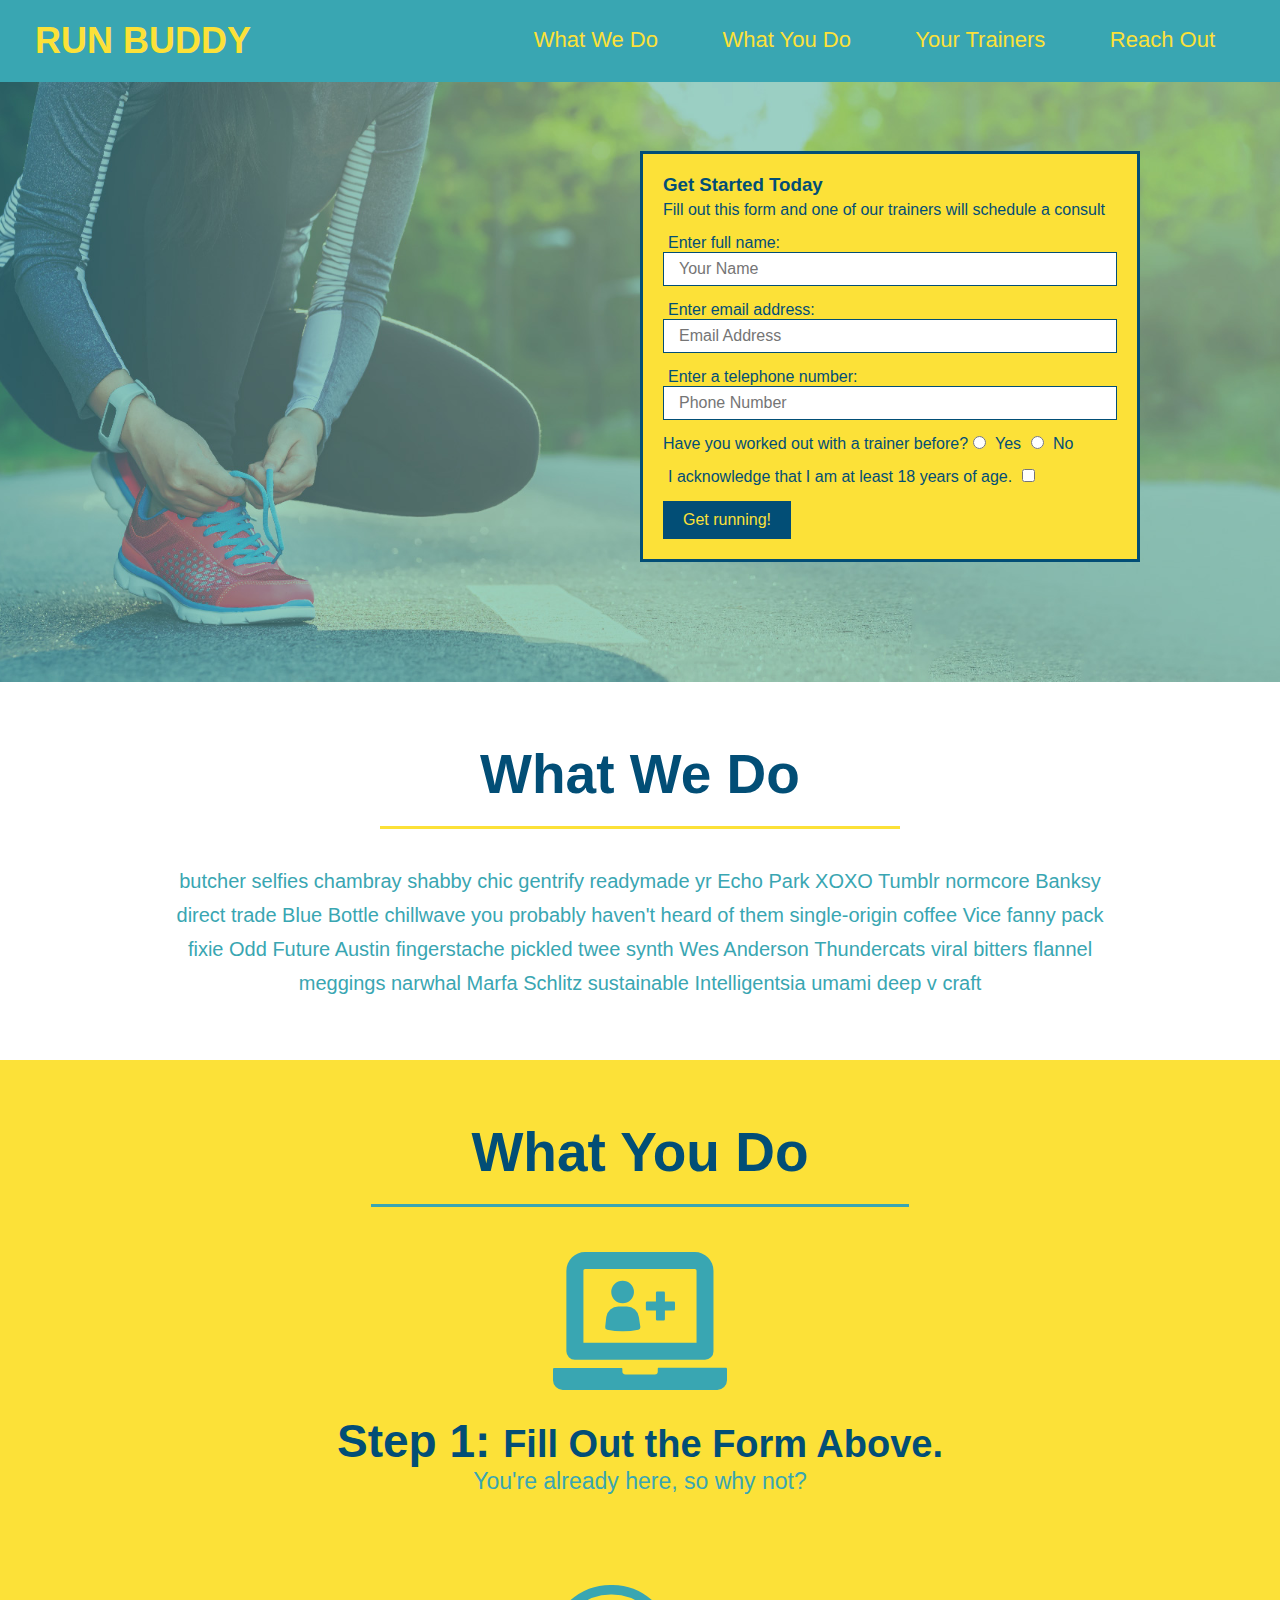
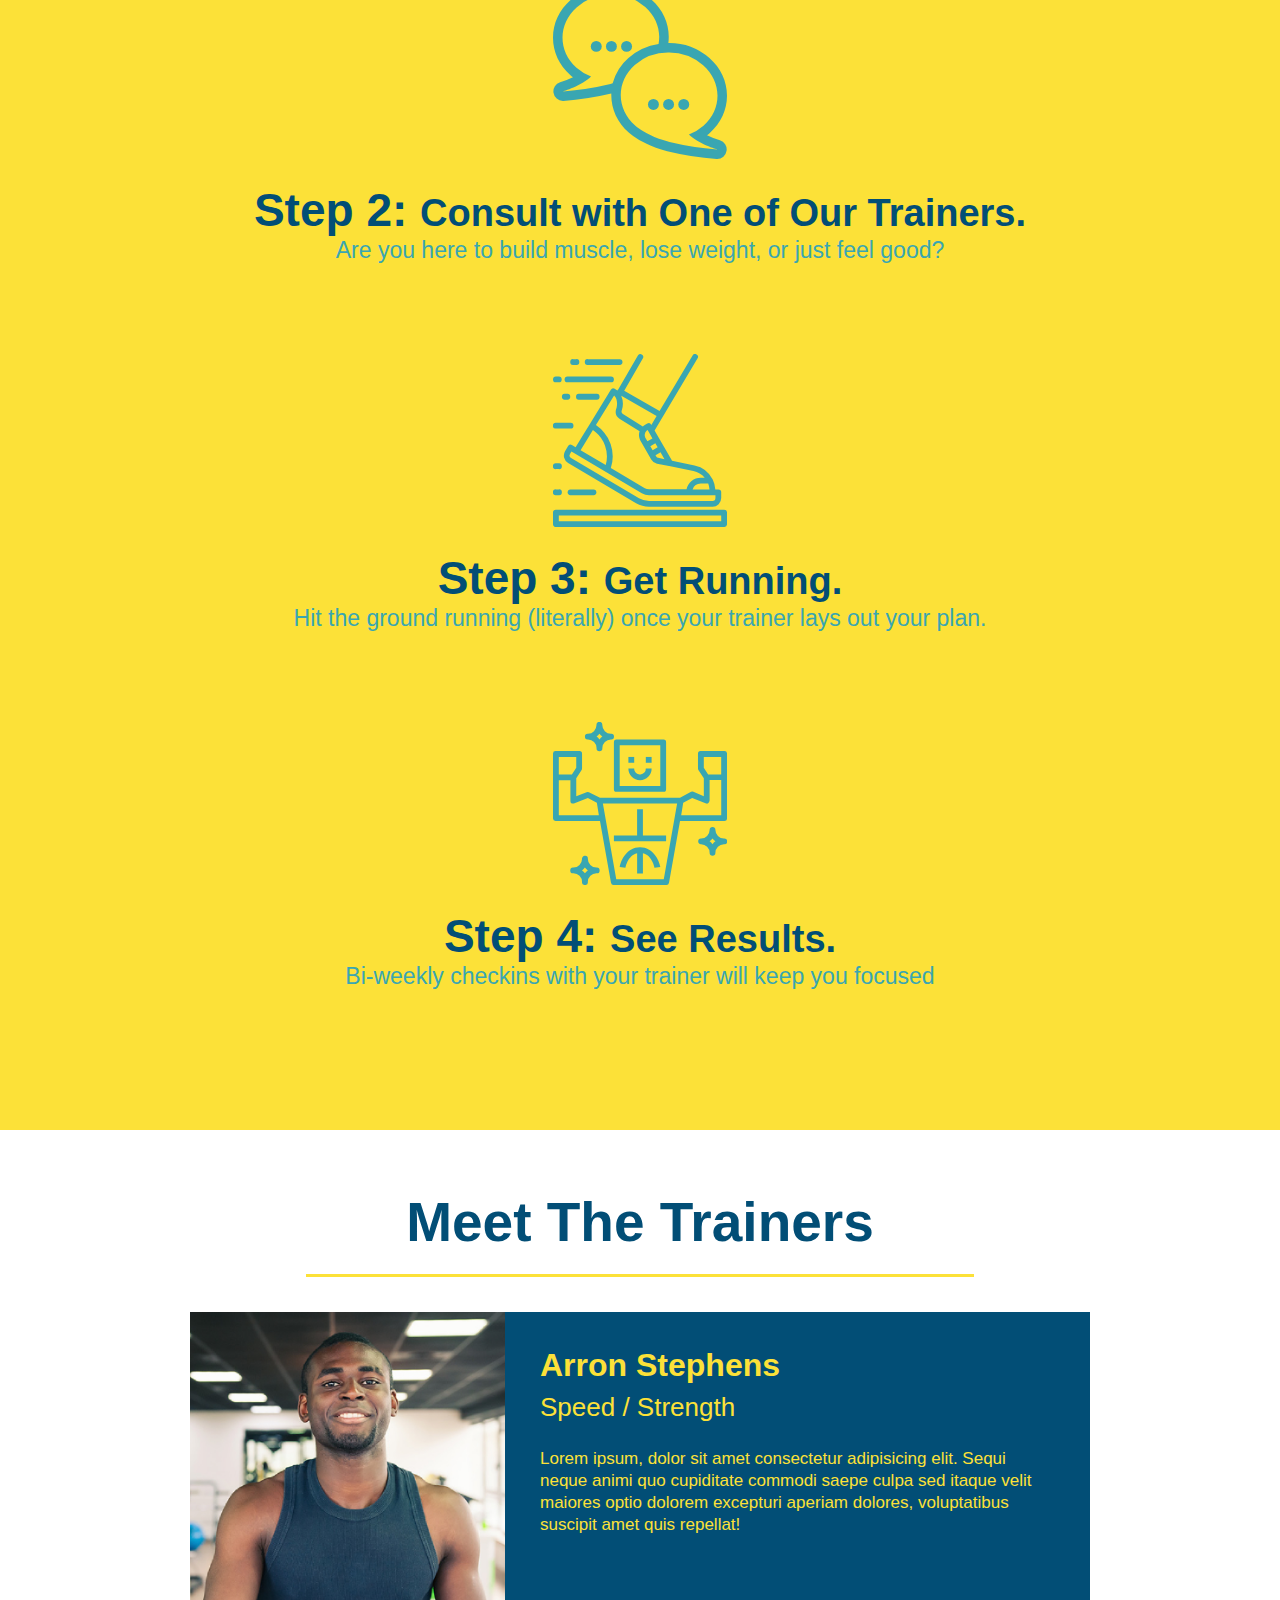
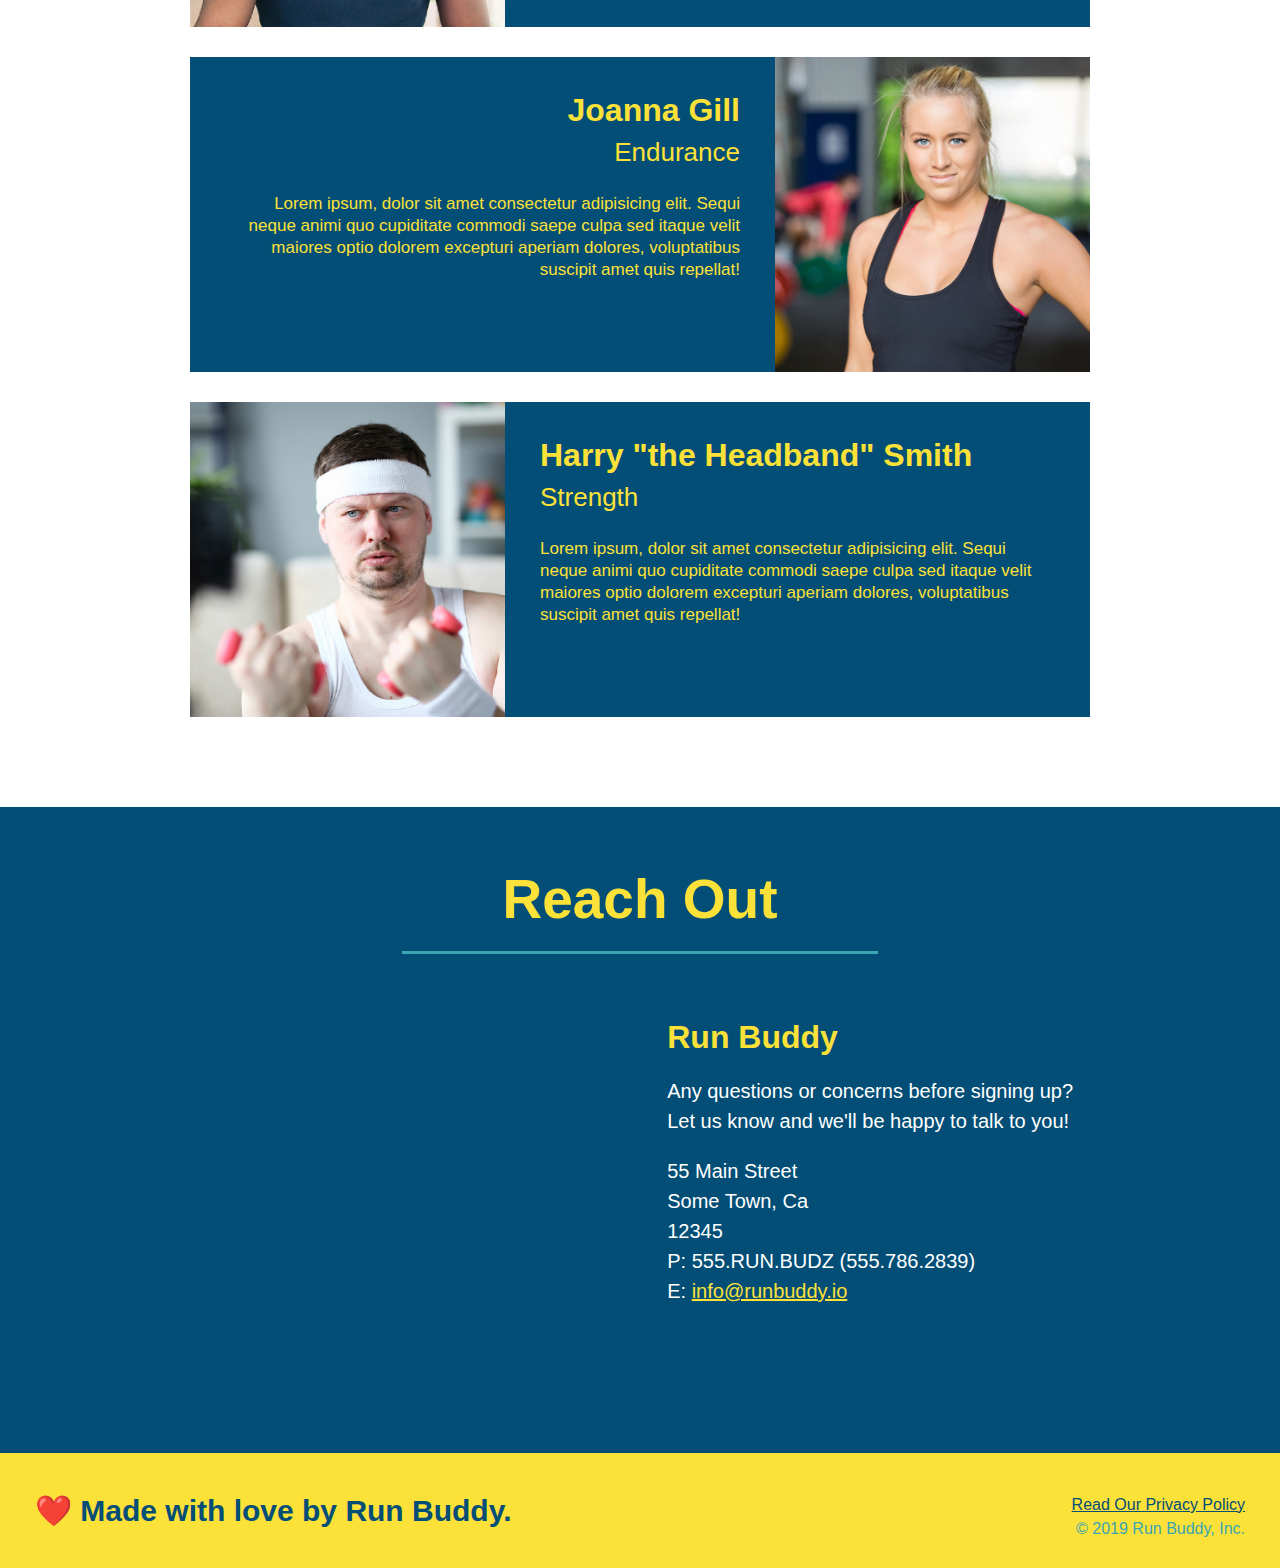
<file: index.html>
<!DOCTYPE html>
<html lang="en">

<head>
  <meta charset="UTF-8" />
  <title>Run Buddy</title>
  <link rel="stylesheet" href="./assets/css/style.css" />
</head>

<body>
  <!-- navigation -->
  <header>
    <h1>
      <a href="./index.html#what-we-do">
        RUN BUDDY
      </a>
    </h1>
    <nav>
      <!-- Unordered list element -->
      <ul>
        <!-- List item element-->
        <li>
          <!-- Anchor element -->
          <a href="#what-we-do">What We Do</a>
        </li>
        <li>
          <a href="#what-you-do">What You Do</a>
        </li>
        <li>
          <a href="#your-trainers">Your Trainers</a>
        </li>
        <li>
          <a href="#reach-out">Reach Out</a>
        </li>
      </ul>
    </nav>
  </header>

  <!-- hero/jumbotron -->
  <section class="hero">
    <div class="hero-form">
      <h3>Get Started Today</h3>
      <p>Fill out this form and one of our trainers will schedule a consult</p>
      <form>
        <label for="name">Enter full name:</label>
        <input type="text" placeholder="Your Name" name="name" id="name" class="form-input" />
        <label for="email">Enter email address:</label>
        <input type="text" placeholder="Email Address" name="email" id="email" class="form-input" />
        <label for="phone">Enter a telephone number:</label>
        <input type="text" placeholder="Phone Number" name="phone" id="phone" class="form-input" />
        <p>
          Have you worked out with a trainer before?
          <input type="radio" name="trainer-confirm" id="trainer-yes" />
          <label for="trainer-yes">Yes</label>
          <input type="radio" name="trainer-confirm" id="trainer-no" />
          <label for="trainer-no">No</label>
        </p>
        <p>
          <label for="checkbox">
            I acknowledge that I am at least 18 years of age.
          </label>
          <input type="checkbox" name="checkpoint1" id="checkbox" />
        </p>
        <button type="submit">
          Get running!
        </button>
      </form>
    </div>
  </section>

  <!-- "what we do" section -->
  <section id="what-we-do" class="intro">
    <h2 class="section-title primary-border">What We Do</h2>
    <p>
      butcher selfies chambray shabby chic gentrify readymade yr Echo Park XOXO Tumblr normcore Banksy direct trade Blue
      Bottle chillwave you probably haven't heard of them single-origin coffee Vice fanny pack fixie Odd Future Austin
      fingerstache pickled twee synth Wes Anderson Thundercats viral bitters flannel meggings narwhal Marfa Schlitz
      sustainable Intelligentsia umami deep v craft
    </p>
  </section>

  <!-- "what you do" section -->
  <section id="what-you-do" class="steps">
    <h2 class="section-title secondary-border">What You Do</h2>

    <div>
      <img src="./assets/images/step-1.svg" alt="" />
      <h3>Step 1: <span>Fill Out the Form Above.</span></h3>
      <p>You're already here, so why not?</p>
    </div>

    <div>
      <img src="./assets/images/step-2.svg" alt="" />
      <h3>Step 2: <span>Consult with One of Our Trainers.</span></h3>
      <p>Are you here to build muscle, lose weight, or just feel good?</p>
    </div>

    <div>
      <img src="./assets/images/step-3.svg" alt="" />
      <h3>Step 3: <span>Get Running.</span></h3>
      <p>Hit the ground running (literally) once your trainer lays out your plan.</p>
    </div>

    <div>
      <img src="./assets/images/step-4.svg" alt="" />
      <h3>Step 4: <span>See Results.</span></h3>
      <p>Bi-weekly checkins with your trainer will keep you focused</p>
    </div>
  </section>

  <!-- "meet the trainers" section -->
  <section id="your-trainers" class="trainers">
    <h2 class="section-title primary-border">Meet The Trainers</h2>
    <article class="trainer">
      <img src="./assets/images/trainer-1.jpg" alt="Arron Stephens in his workout clothes, ready to pump iron" />
      <div class="trainer-bio text-left">
        <h3>Arron Stephens</h3>
        <h4>Speed / Strength</h4>
        <p>
          Lorem ipsum, dolor sit amet consectetur adipisicing elit. Sequi neque animi quo cupiditate commodi saepe culpa
          sed
          itaque velit maiores optio dolorem excepturi aperiam dolores, voluptatibus suscipit amet quis repellat!
        </p>
      </div>
    </article>

    <!-- second trainer bio -->
    <article class="trainer">
      <div class="trainer-bio text-right">
        <h3>Joanna Gill</h3>
        <h4>Endurance</h4>
        <p>
          Lorem ipsum, dolor sit amet consectetur adipisicing elit. Sequi neque animi quo cupiditate commodi saepe culpa
          sed
          itaque velit maiores optio dolorem excepturi aperiam dolores, voluptatibus suscipit amet quis repellat!
        </p>
      </div>
      <img src="./assets/images/trainer-2.jpg" alt="Joanna Gill cooling off after a workout" />
    </article>

    <!-- third trainer bio -->
    <article class="trainer">
      <img src="./assets/images/trainer-3.jpg"
        alt="Harry Smith wearing a headband and lifting comically small pink weights" />
      <div class="trainer-bio text-left">
        <h3>Harry "the Headband" Smith</h3>
        <h4>Strength</h4>
        <p>
          Lorem ipsum, dolor sit amet consectetur adipisicing elit. Sequi neque animi quo cupiditate commodi saepe culpa
          sed
          itaque velit maiores optio dolorem excepturi aperiam dolores, voluptatibus suscipit amet quis repellat!
        </p>
      </div>
    </article>
  </section>
  <!-- "reach out" section -->
  <section id="reach-out" class="contact">
    <h2 class="section-title secondary-border">Reach Out</h2>
    <!--iframe is importing a map from goodle with a certain address-->
    <div class="contact-info">
      <iframe 
        src="https://www.google.com/maps/embed?pb=!1m18!1m12!1m3!1d3147.1079747227936!2d-120.42364418397035!3d37.92790791110593!2m3!1f0!2f0!3f0!3m2!1i1024!2i768!4f13.1!3m3!1m2!1s0x8090c49129b6ac57%3A0xb56c7eb95a2cd8bd!2sMain%20St%2C%20California%2095327!5e0!3m2!1sen!2sus!4v1616426329495!5m2!1sen!2sus" 
       width="400" 
        height="400" 
        style="border:0;" 
        allowfullscreen=""
        loading="lazy">
      </iframe>
      <div>
        <h3>Run Buddy</h3>
        <p>
          Any questions or concerns before signing up?
          <br />
          Let us know and we'll be happy to talk to you!
        </p>
        <address>
          55 Main Street <br/>
          Some Town, Ca <br/>
          12345<br />
          P: 555.RUN.BUDZ (555.786.2839)<br/>
         <!--<a href="mailto:[email address here]"-->
         E: <a href="mailto:info@runbuddy.io">info@runbuddy.io</a>
        </address>
      </div>
    </div>
  </section>

  <!-- footer -->
  <footer>
    <h2>❤️ Made with love by Run Buddy.</h2>
    <div>
      <a href="#">Read Our Privacy Policy</a><br />
      &copy; 2019 Run Buddy, Inc.
    </div>
  </footer>
</body>

</html>
</file>
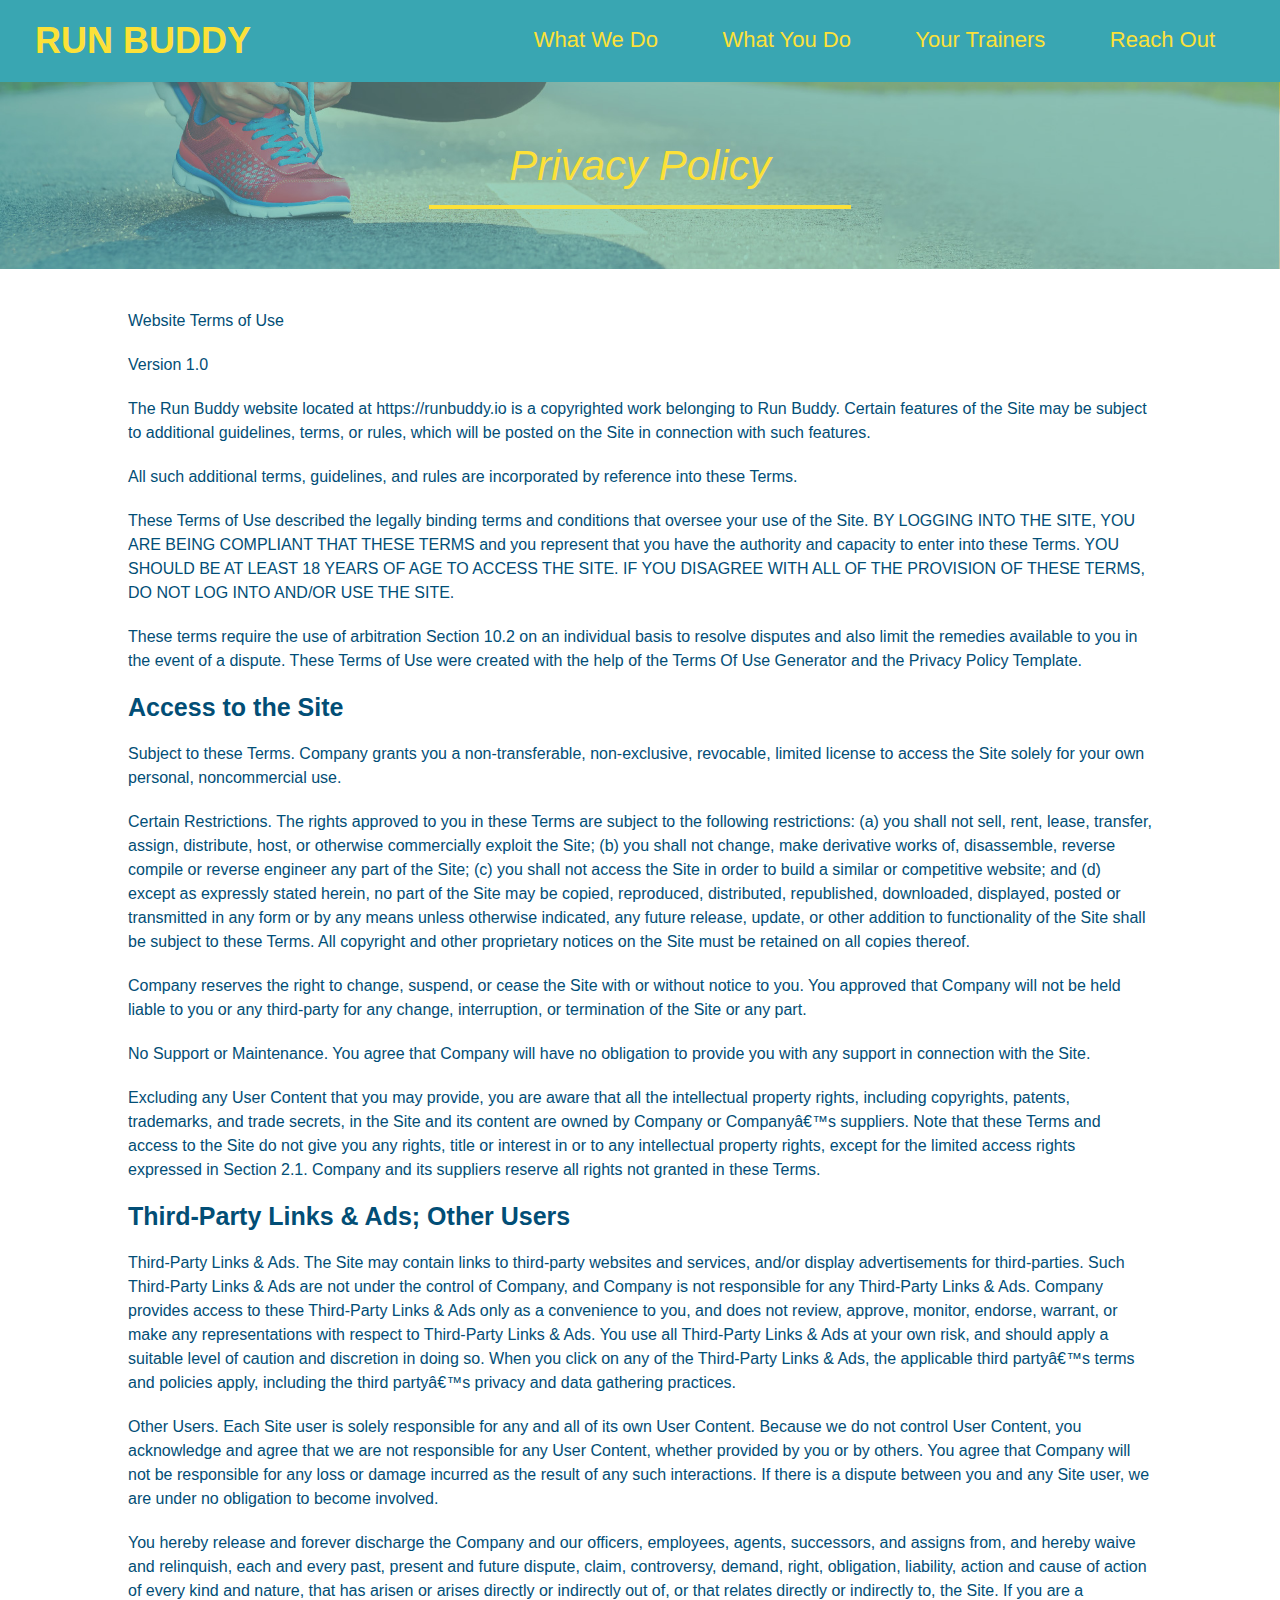
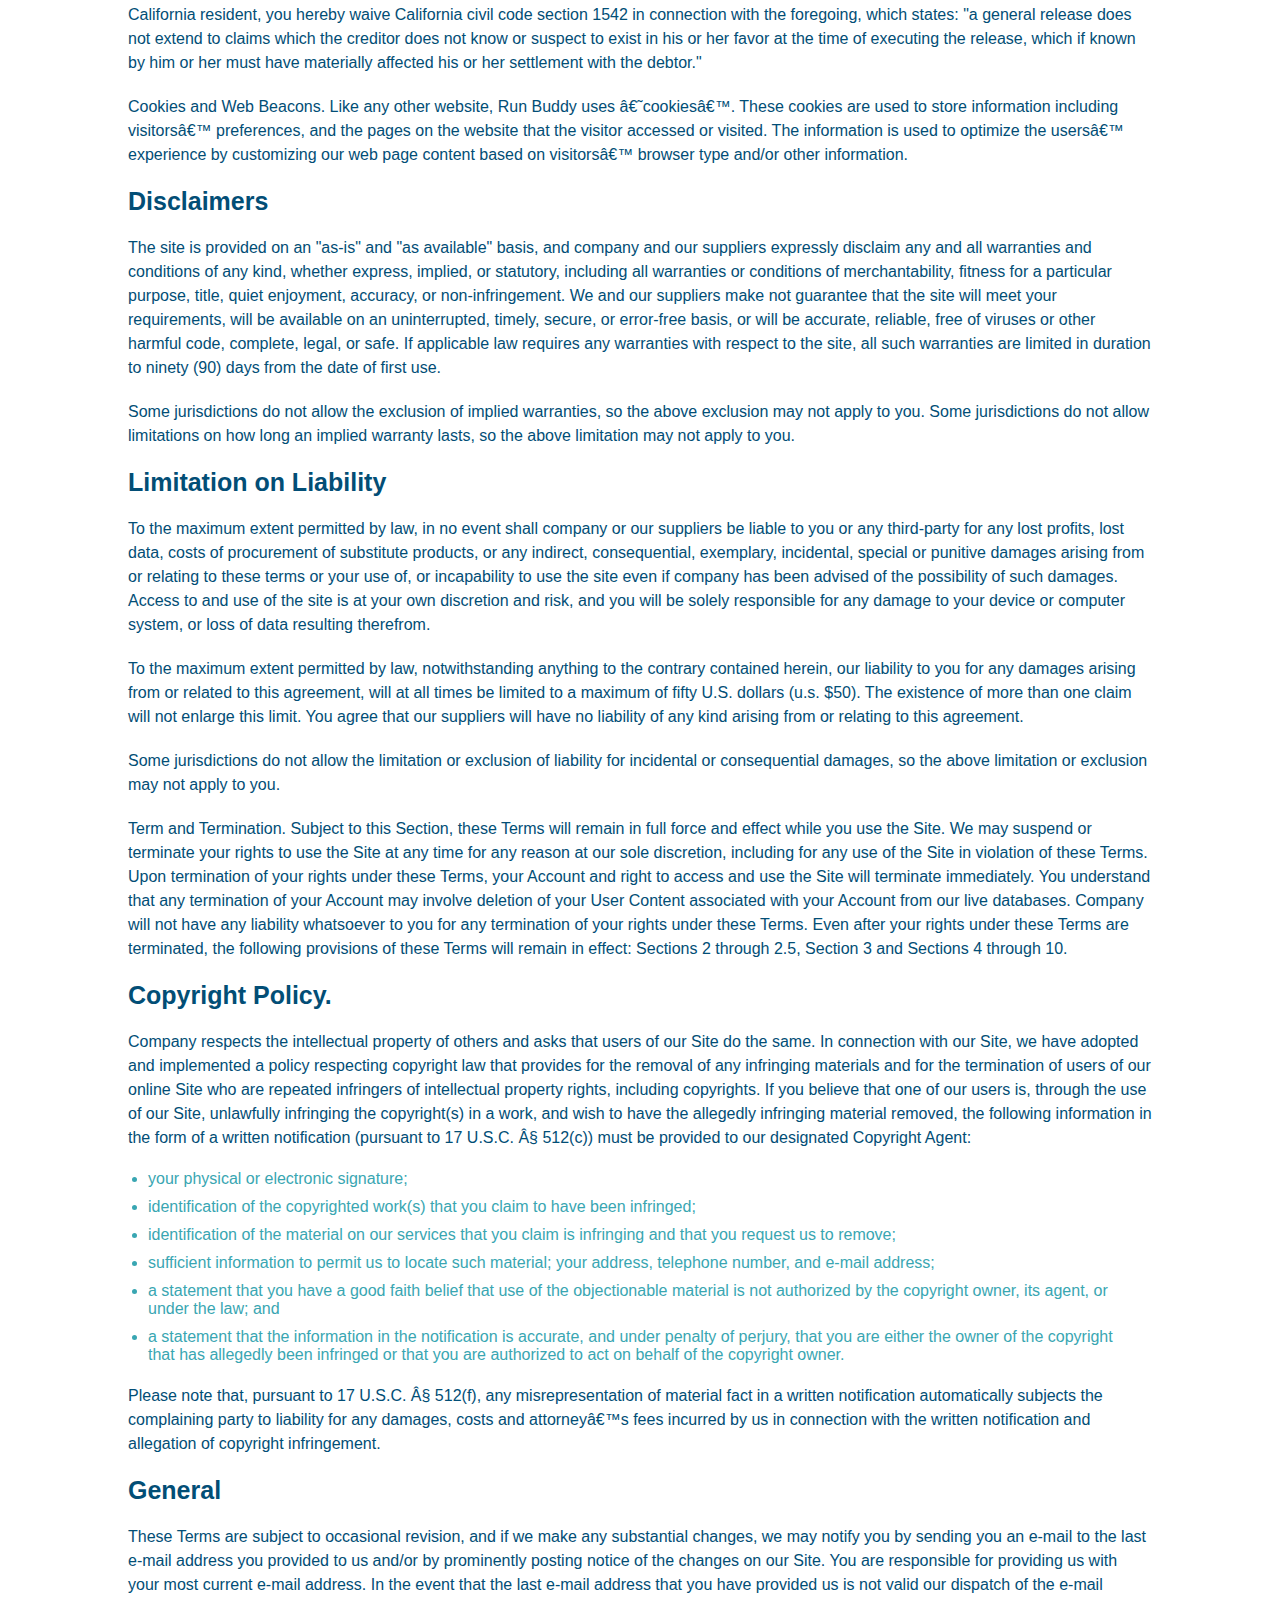
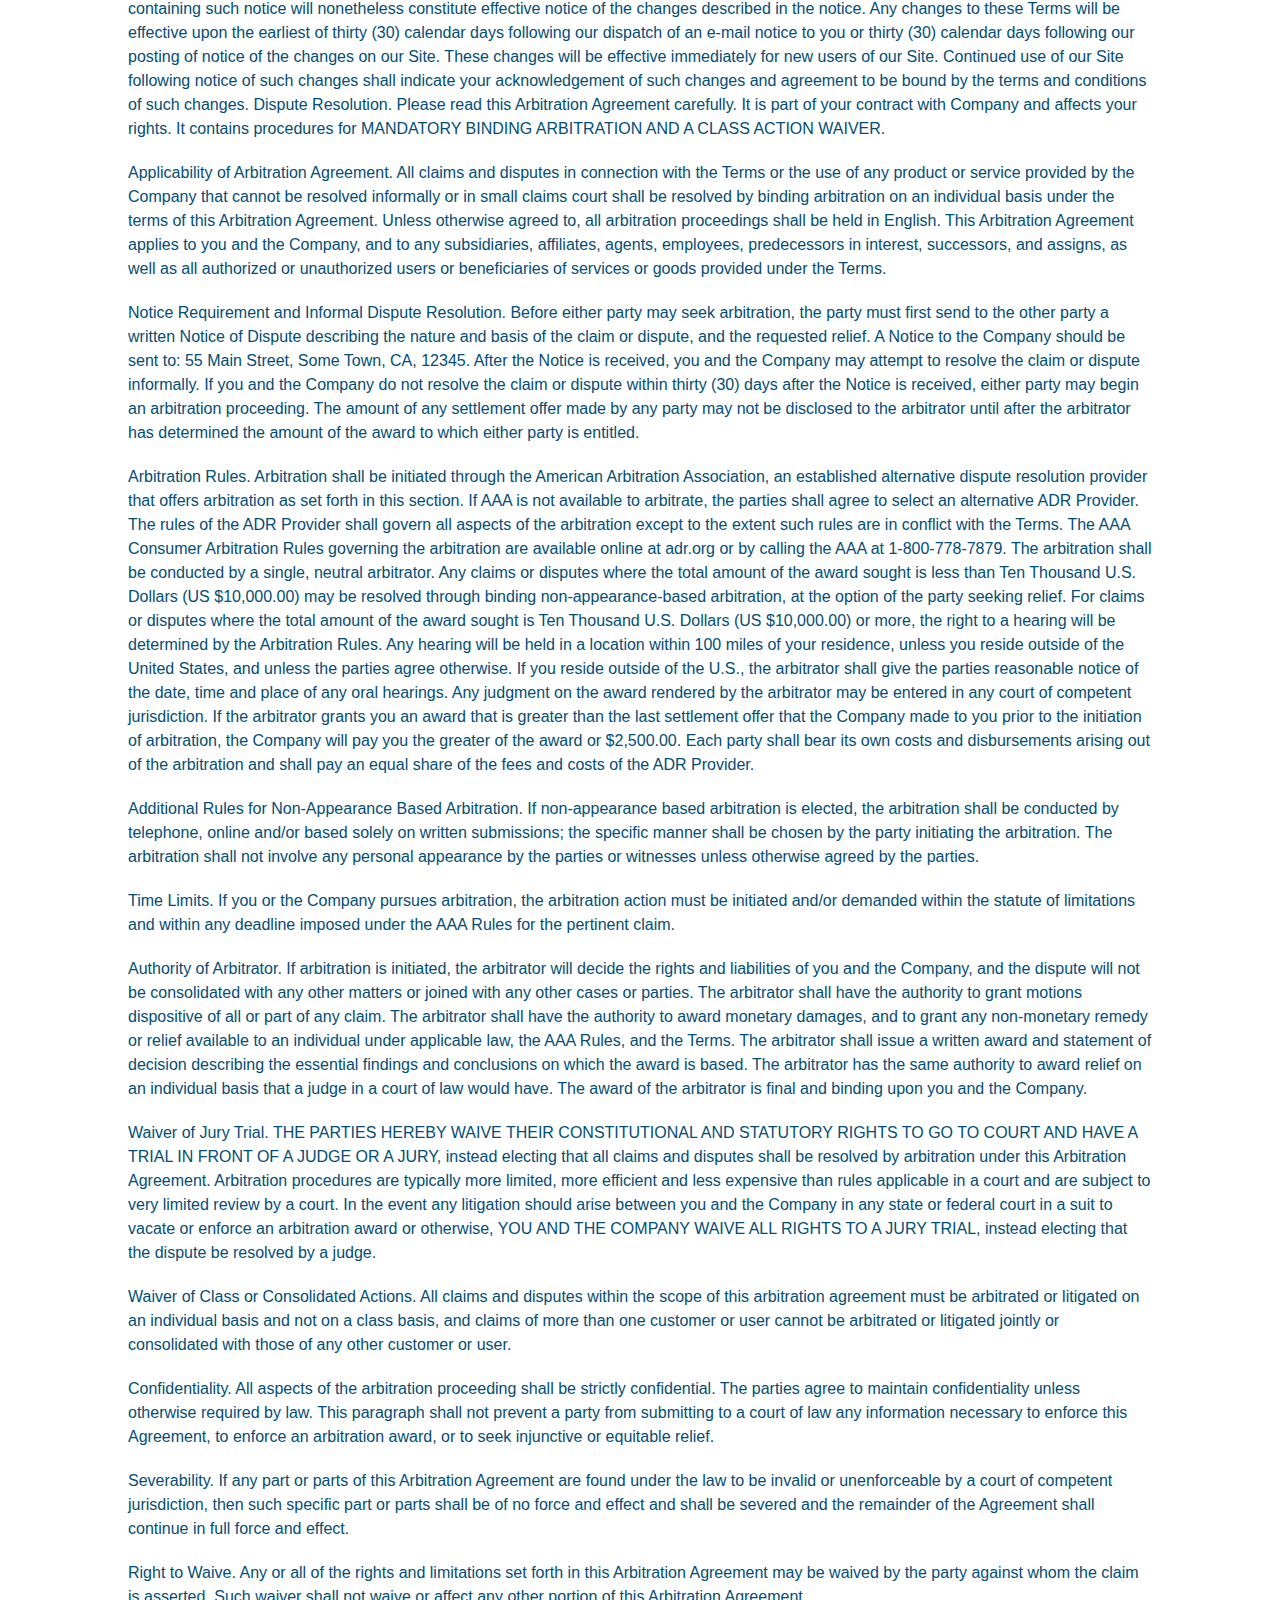
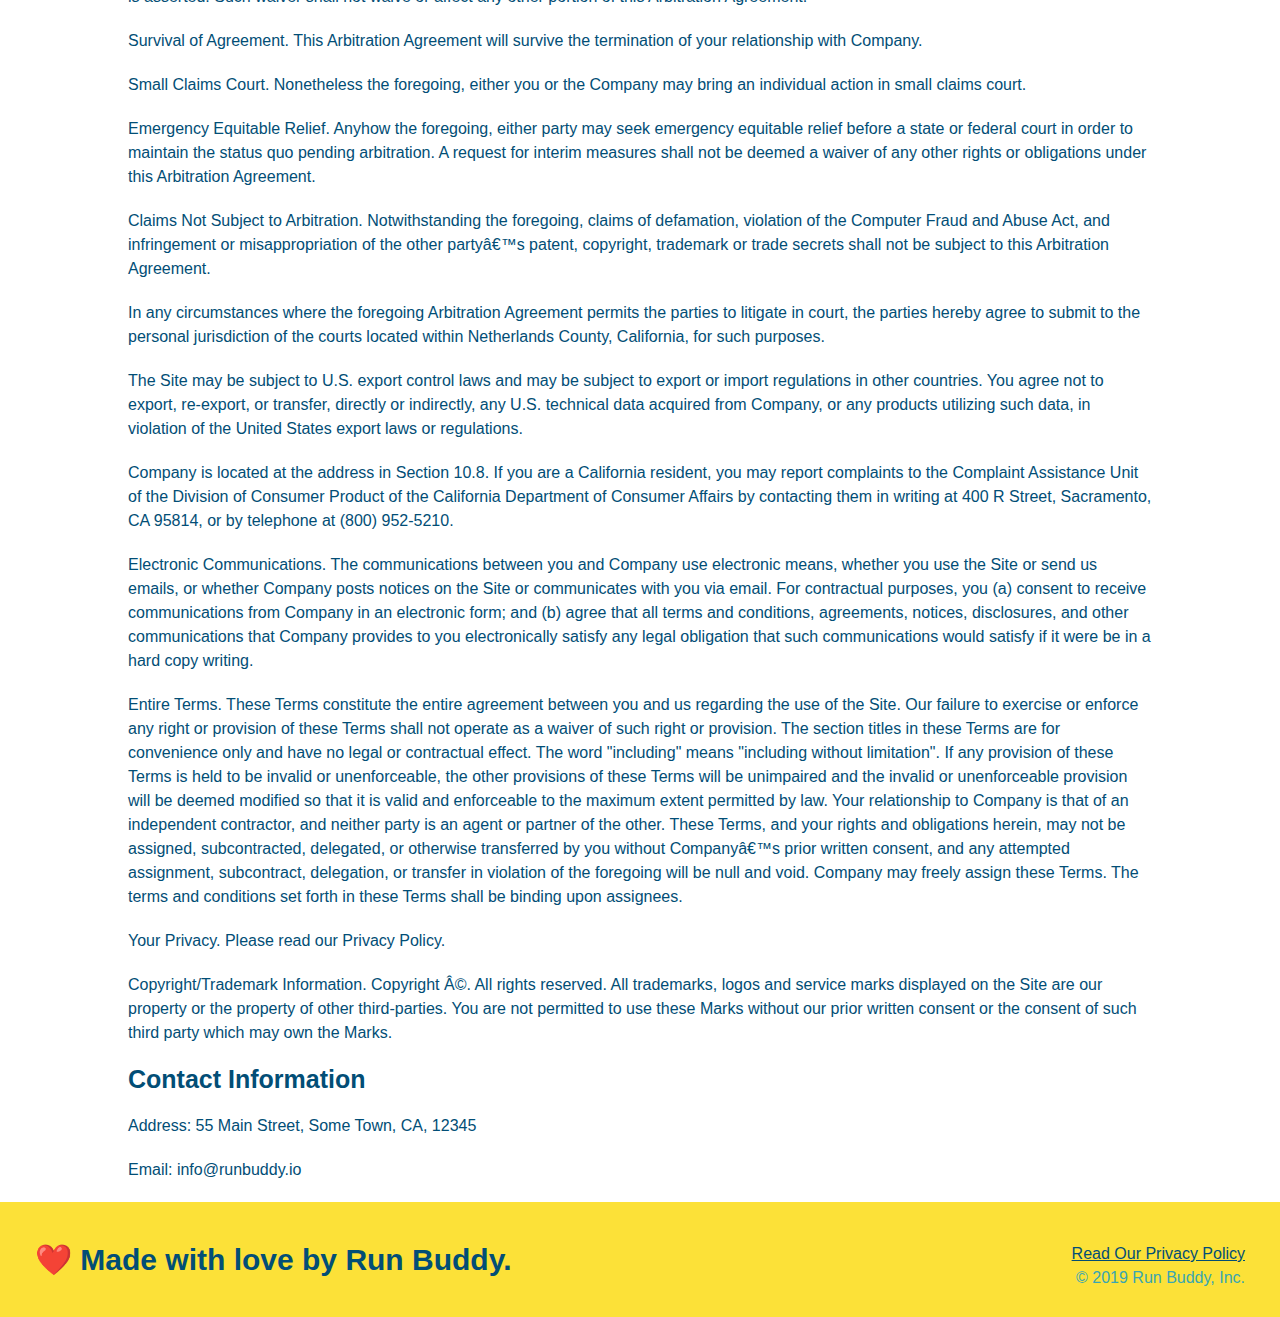
<file: Private-policy.html>
<!DOCTYPE html>
<html lang="en">

<head>
    <meta charset="UTF-8" />
    <title>Policy - Run Buddy</title>
    <link rel="stylesheet" href="./assets/css/style.css" />
    <link rel="stylesheet" href="./assets/css/secondary-style.css" />
</head>

<body>
    <header>
        <h1>
            <a href="/">
                RUN BUDDY
            </a>
        </h1>
        <nav>
            <!-- Unordered list element -->
            <ul>
                <!-- List item element-->
                <li>
                <!-- Anchor element -->
                    <a href="./index.html#what-we-do">What We Do</a>
                </li>
                <li>
                    <a href="./index.html#what-you-do">What You Do</a>
                </li>
                <li>
                    <a href="./index.html#your-trainers">Your Trainers</a>
                </li>
                <li>
                    <a href="./index.html#reach-out">Reach Out</a>
                </li>
            </ul>
        </nav>
    </header>

    <section class="hero">
        <h2 class="page-title">
            Privacy Policy
        </h2>
    </section>

    <article class="secondary-content">
        <p><!--This container makes everything within look how it was written-->
            Website Terms of Use
          </p>
      
          <p>
            Version 1.0
          </p>
      
          <p>
            The Run Buddy website located at https://runbuddy.io is a copyrighted work belonging to Run Buddy. Certain
            features of the Site may be subject to additional guidelines, terms, or rules, which will be posted on the Site
            in connection with such features.
          </p>
      
          <p>
            All such additional terms, guidelines, and rules are incorporated by reference into these Terms.
          </p>
      
          <p>
            These Terms of Use described the legally binding terms and conditions that oversee your use of the Site. BY
            LOGGING INTO THE SITE, YOU ARE BEING COMPLIANT THAT THESE TERMS and you represent that you have the authority
            and capacity to enter into these Terms. YOU SHOULD BE AT LEAST 18 YEARS OF AGE TO ACCESS THE SITE. IF YOU
            DISAGREE WITH ALL OF THE PROVISION OF THESE TERMS, DO NOT LOG INTO AND/OR USE THE SITE.
          </p>
      
          <p>
            These terms require the use of arbitration Section 10.2 on an individual basis to resolve disputes and also
            limit the remedies available to you in the event of a dispute. These Terms of Use were created with the help of
            the Terms Of Use Generator and the Privacy Policy Template.
          </p>
      
          <h3>
            Access to the Site
          </h3>
      
          <p>
            Subject to these Terms. Company grants you a non-transferable, non-exclusive, revocable, limited license to
            access the Site solely for your own personal, noncommercial use.
          </p>
      
          <p>
            Certain Restrictions. The rights approved to you in these Terms are subject to the following restrictions: (a)
            you shall not sell, rent, lease, transfer, assign, distribute, host, or otherwise commercially exploit the Site;
            (b) you shall not change, make derivative works of, disassemble, reverse compile or reverse engineer any part of
            the Site; (c) you shall not access the Site in order to build a similar or competitive website; and (d) except
            as expressly stated herein, no part of the Site may be copied, reproduced, distributed, republished, downloaded,
            displayed, posted or transmitted in any form or by any means unless otherwise indicated, any future release,
            update, or other addition to functionality of the Site shall be subject to these Terms. All copyright and other
            proprietary notices on the Site must be retained on all copies thereof.
          </p>
      
          <p>
            Company reserves the right to change, suspend, or cease the Site with or without notice to you. You approved
            that Company will not be held liable to you or any third-party for any change, interruption, or termination of
            the Site or any part.
          </p>
      
          <p>
            No Support or Maintenance. You agree that Company will have no obligation to provide you with any support in
            connection with the Site.
          </p>
      
          <p>
            Excluding any User Content that you may provide, you are aware that all the intellectual property rights,
            including copyrights, patents, trademarks, and trade secrets, in the Site and its content are owned by Company
            or Companyâ€™s suppliers. Note that these Terms and access to the Site do not give you any rights, title or
            interest in or to any intellectual property rights, except for the limited access rights expressed in Section
            2.1. Company and its suppliers reserve all rights not granted in these Terms.
          </p>
      
          <h3>
            Third-Party Links & Ads; Other Users
          </h3>
      
          <p>
            Third-Party Links & Ads. The Site may contain links to third-party websites and services, and/or display
            advertisements for third-parties. Such Third-Party Links & Ads are not under the control of Company, and Company
            is not responsible for any Third-Party Links & Ads. Company provides access to these Third-Party Links & Ads
            only as a convenience to you, and does not review, approve, monitor, endorse, warrant, or make any
            representations with respect to Third-Party Links & Ads. You use all Third-Party Links & Ads at your own risk,
            and should apply a suitable level of caution and discretion in doing so. When you click on any of the
            Third-Party Links & Ads, the applicable third partyâ€™s terms and policies apply, including the third partyâ€™s
            privacy and data gathering practices.
          </p>
      
          <p>
            Other Users. Each Site user is solely responsible for any and all of its own User Content. Because we do not
            control User Content, you acknowledge and agree that we are not responsible for any User Content, whether
            provided by you or by others. You agree that Company will not be responsible for any loss or damage incurred as
            the result of any such interactions. If there is a dispute between you and any Site user, we are under no
            obligation to become involved.
          </p>
      
          <p>
            You hereby release and forever discharge the Company and our officers, employees, agents, successors, and
            assigns from, and hereby waive and relinquish, each and every past, present and future dispute, claim,
            controversy, demand, right, obligation, liability, action and cause of action of every kind and nature, that has
            arisen or arises directly or indirectly out of, or that relates directly or indirectly to, the Site. If you are
            a California resident, you hereby waive California civil code section 1542 in connection with the foregoing,
            which states: "a general release does not extend to claims which the creditor does not know or suspect to exist
            in his or her favor at the time of executing the release, which if known by him or her must have materially
            affected his or her settlement with the debtor."
          </p>
      
          <p>
            Cookies and Web Beacons. Like any other website, Run Buddy uses â€˜cookiesâ€™. These cookies are used to store
            information including visitorsâ€™ preferences, and the pages on the website that the visitor accessed or visited.
            The information is used to optimize the usersâ€™ experience by customizing our web page content based on
            visitorsâ€™
            browser type and/or other information.
          </p>
      
          <h3>
            Disclaimers
          </h3>
      
          <p>
            The site is provided on an "as-is" and "as available" basis, and company and our suppliers expressly disclaim
            any and all warranties and conditions of any kind, whether express, implied, or statutory, including all
            warranties or conditions of merchantability, fitness for a particular purpose, title, quiet enjoyment, accuracy,
            or non-infringement. We and our suppliers make not guarantee that the site will meet your requirements, will be
            available on an uninterrupted, timely, secure, or error-free basis, or will be accurate, reliable, free of
            viruses or other harmful code, complete, legal, or safe. If applicable law requires any warranties with respect
            to the site, all such warranties are limited in duration to ninety (90) days from the date of first use.
          </p>
      
          <p>
            Some jurisdictions do not allow the exclusion of implied warranties, so the above exclusion may not apply to
            you. Some jurisdictions do not allow limitations on how long an implied warranty lasts, so the above limitation
            may not apply to you.
          </p>
      
          <h3>
            Limitation on Liability
          </h3>
      
          <p>
            To the maximum extent permitted by law, in no event shall company or our suppliers be liable to you or any
            third-party for any lost profits, lost data, costs of procurement of substitute products, or any indirect,
            consequential, exemplary, incidental, special or punitive damages arising from or relating to these terms or
            your use of, or incapability to use the site even if company has been advised of the possibility of such
            damages. Access to and use of the site is at your own discretion and risk, and you will be solely responsible
            for any damage to your device or computer system, or loss of data resulting therefrom.
          </p>
      
          <p>
            To the maximum extent permitted by law, notwithstanding anything to the contrary contained herein, our liability
            to you for any damages arising from or related to this agreement, will at all times be limited to a maximum of
            fifty U.S. dollars (u.s. $50). The existence of more than one claim will not enlarge this limit. You agree that
            our suppliers will have no liability of any kind arising from or relating to this agreement.
          </p>
      
          <p>
            Some jurisdictions do not allow the limitation or exclusion of liability for incidental or consequential
            damages, so the above limitation or exclusion may not apply to you.
          </p>
      
          <p>
            Term and Termination. Subject to this Section, these Terms will remain in full force and effect while you use
            the Site. We may suspend or terminate your rights to use the Site at any time for any reason at our sole
            discretion, including for any use of the Site in violation of these Terms. Upon termination of your rights under
            these Terms, your Account and right to access and use the Site will terminate immediately. You understand that
            any termination of your Account may involve deletion of your User Content associated with your Account from our
            live databases. Company will not have any liability whatsoever to you for any termination of your rights under
            these Terms. Even after your rights under these Terms are terminated, the following provisions of these Terms
            will remain in effect: Sections 2 through 2.5, Section 3 and Sections 4 through 10.
          </p>
      
          <h3>
            Copyright Policy.
          </h3>
      
          <p>
            Company respects the intellectual property of others and asks that users of our Site do the same. In connection
            with our Site, we have adopted and implemented a policy respecting copyright law that provides for the removal
            of any infringing materials and for the termination of users of our online Site who are repeated infringers of
            intellectual property rights, including copyrights. If you believe that one of our users is, through the use of
            our Site, unlawfully infringing the copyright(s) in a work, and wish to have the allegedly infringing material
            removed, the following information in the form of a written notification (pursuant to 17 U.S.C. Â§ 512(c)) must
            be provided to our designated Copyright Agent:
          </p>
      
          <ul>
            <li>
              your physical or electronic signature;
            </li>
            <li>
              identification of the copyrighted work(s) that you claim to have been infringed;
            </li>
            <li>
              identification of the material on our services that you claim is infringing and that you request us to remove;
            </li>
            <li>
              sufficient information to permit us to locate such material; your address, telephone number, and e-mail
              address;
            </li>
            <li>
              a statement that you have a good faith belief that use of the objectionable material is not authorized by the
              copyright owner, its agent, or under the law; and
            </li>
            <li>
              a statement that the information in the notification is accurate, and under penalty of perjury, that you are
              either the owner of the copyright that has allegedly been infringed or that you are authorized to act on
              behalf of the copyright owner.
            </li>
          </ul>
      
          <p>
            Please note that, pursuant to 17 U.S.C. Â§ 512(f), any misrepresentation of material fact in a written
            notification automatically subjects the complaining party to liability for any damages, costs and attorneyâ€™s
            fees incurred by us in connection with the written notification and allegation of copyright infringement.
          </p>
      
          <h3>
            General
          </h3>
      
          <p>
            These Terms are subject to occasional revision, and if we make any substantial changes, we may notify you by
            sending you an e-mail to the last e-mail address you provided to us and/or by prominently posting notice of the
            changes on our Site. You are responsible for providing us with your most current e-mail address. In the event
            that the last e-mail address that you have provided us is not valid our dispatch of the e-mail containing such
            notice will nonetheless constitute effective notice of the changes described in the notice. Any changes to these
            Terms will be effective upon the earliest of thirty (30) calendar days following our dispatch of an e-mail
            notice to you or thirty (30) calendar days following our posting of notice of the changes on our Site. These
            changes will be effective immediately for new users of our Site. Continued use of our Site following notice of
            such changes shall indicate your acknowledgement of such changes and agreement to be bound by the terms and
            conditions of such changes. Dispute Resolution. Please read this Arbitration Agreement carefully. It is part of
            your contract with Company and affects your rights. It contains procedures for MANDATORY BINDING ARBITRATION AND
            A CLASS ACTION WAIVER.
          </p>
      
          <p>
            Applicability of Arbitration Agreement. All claims and disputes in connection with the Terms or the use of any
            product or service provided by the Company that cannot be resolved informally or in small claims court shall be
            resolved by binding arbitration on an individual basis under the terms of this Arbitration Agreement. Unless
            otherwise agreed to, all arbitration proceedings shall be held in English. This Arbitration Agreement applies to
            you and the Company, and to any subsidiaries, affiliates, agents, employees, predecessors in interest,
            successors, and assigns, as well as all authorized or unauthorized users or beneficiaries of services or goods
            provided under the Terms.
          </p>
      
          <p>
            Notice Requirement and Informal Dispute Resolution. Before either party may seek arbitration, the party must
            first send to the other party a written Notice of Dispute describing the nature and basis of the claim or
            dispute, and the requested relief. A Notice to the Company should be sent to: 55 Main Street, Some Town, CA,
            12345. After the Notice is received, you and the Company may attempt to resolve the claim or dispute informally.
            If you and the Company do not resolve the claim or dispute within thirty (30) days after the Notice is received,
            either party may begin an arbitration proceeding. The amount of any settlement offer made by any party may not
            be disclosed to the arbitrator until after the arbitrator has determined the amount of the award to which either
            party is entitled.
          </p>
      
          <p>
            Arbitration Rules. Arbitration shall be initiated through the American Arbitration Association, an established
            alternative dispute resolution provider that offers arbitration as set forth in this section. If AAA is not
            available to arbitrate, the parties shall agree to select an alternative ADR Provider. The rules of the ADR
            Provider shall govern all aspects of the arbitration except to the extent such rules are in conflict with the
            Terms. The AAA Consumer Arbitration Rules governing the arbitration are available online at adr.org or by
            calling the AAA at 1-800-778-7879. The arbitration shall be conducted by a single, neutral arbitrator. Any
            claims or disputes where the total amount of the award sought is less than Ten Thousand U.S. Dollars (US
            $10,000.00) may be resolved through binding non-appearance-based arbitration, at the option of the party seeking
            relief. For claims or disputes where the total amount of the award sought is Ten Thousand U.S. Dollars (US
            $10,000.00) or more, the right to a hearing will be determined by the Arbitration Rules. Any hearing will be
            held in a location within 100 miles of your residence, unless you reside outside of the United States, and
            unless the parties agree otherwise. If you reside outside of the U.S., the arbitrator shall give the parties
            reasonable notice of the date, time and place of any oral hearings. Any judgment on the award rendered by the
            arbitrator may be entered in any court of competent jurisdiction. If the arbitrator grants you an award that is
            greater than the last settlement offer that the Company made to you prior to the initiation of arbitration, the
            Company will pay you the greater of the award or $2,500.00. Each party shall bear its own costs and
            disbursements arising out of the arbitration and shall pay an equal share of the fees and costs of the ADR
            Provider.
          </p>
      
          <p>
            Additional Rules for Non-Appearance Based Arbitration. If non-appearance based arbitration is elected, the
            arbitration shall be conducted by telephone, online and/or based solely on written submissions; the specific
            manner shall be chosen by the party initiating the arbitration. The arbitration shall not involve any personal
            appearance by the parties or witnesses unless otherwise agreed by the parties.
          </p>
      
          <p>
            Time Limits. If you or the Company pursues arbitration, the arbitration action must be initiated and/or demanded
            within the statute of limitations and within any deadline imposed under the AAA Rules for the pertinent claim.
          </p>
      
          <p>
            Authority of Arbitrator. If arbitration is initiated, the arbitrator will decide the rights and liabilities of
            you and the Company, and the dispute will not be consolidated with any other matters or joined with any other
            cases or parties. The arbitrator shall have the authority to grant motions dispositive of all or part of any
            claim. The arbitrator shall have the authority to award monetary damages, and to grant any non-monetary remedy
            or relief available to an individual under applicable law, the AAA Rules, and the Terms. The arbitrator shall
            issue a written award and statement of decision describing the essential findings and conclusions on which the
            award is based. The arbitrator has the same authority to award relief on an individual basis that a judge in a
            court of law would have. The award of the arbitrator is final and binding upon you and the Company.
          </p>
      
          <p>
            Waiver of Jury Trial. THE PARTIES HEREBY WAIVE THEIR CONSTITUTIONAL AND STATUTORY RIGHTS TO GO TO COURT AND HAVE
            A TRIAL IN FRONT OF A JUDGE OR A JURY, instead electing that all claims and disputes shall be resolved by
            arbitration under this Arbitration Agreement. Arbitration procedures are typically more limited, more efficient
            and less expensive than rules applicable in a court and are subject to very limited review by a court. In the
            event any litigation should arise between you and the Company in any state or federal court in a suit to vacate
            or enforce an arbitration award or otherwise, YOU AND THE COMPANY WAIVE ALL RIGHTS TO A JURY TRIAL, instead
            electing that the dispute be resolved by a judge.
          </p>
      
          <p>
            Waiver of Class or Consolidated Actions. All claims and disputes within the scope of this arbitration agreement
            must be arbitrated or litigated on an individual basis and not on a class basis, and claims of more than one
            customer or user cannot be arbitrated or litigated jointly or consolidated with those of any other customer or
            user.
          </p>
      
          <p>
            Confidentiality. All aspects of the arbitration proceeding shall be strictly confidential. The parties agree to
            maintain confidentiality unless otherwise required by law. This paragraph shall not prevent a party from
            submitting to a court of law any information necessary to enforce this Agreement, to enforce an arbitration
            award, or to seek injunctive or equitable relief.
          </p>
      
          <p>
            Severability. If any part or parts of this Arbitration Agreement are found under the law to be invalid or
            unenforceable by a court of competent jurisdiction, then such specific part or parts shall be of no force and
            effect and shall be severed and the remainder of the Agreement shall continue in full force and effect.
          </p>
      
          <p>
            Right to Waive. Any or all of the rights and limitations set forth in this Arbitration Agreement may be waived
            by the party against whom the claim is asserted. Such waiver shall not waive or affect any other portion of this
            Arbitration Agreement.
          </p>
      
          <p>
            Survival of Agreement. This Arbitration Agreement will survive the termination of your relationship with
            Company.
          </p>
      
          <p>
            Small Claims Court. Nonetheless the foregoing, either you or the Company may bring an individual action in small
            claims court.
          </p>
      
          <p>
            Emergency Equitable Relief. Anyhow the foregoing, either party may seek emergency equitable relief before a
            state or federal court in order to maintain the status quo pending arbitration. A request for interim measures
            shall not be deemed a waiver of any other rights or obligations under this Arbitration Agreement.
          </p>
      
          <p>
            Claims Not Subject to Arbitration. Notwithstanding the foregoing, claims of defamation, violation of the
            Computer Fraud and Abuse Act, and infringement or misappropriation of the other partyâ€™s patent, copyright,
            trademark or trade secrets shall not be subject to this Arbitration Agreement.
          </p>
      
          <p>
            In any circumstances where the foregoing Arbitration Agreement permits the parties to litigate in court, the
            parties hereby agree to submit to the personal jurisdiction of the courts located within Netherlands County,
            California, for such purposes.
          </p>
      
          <p>
            The Site may be subject to U.S. export control laws and may be subject to export or import regulations in other
            countries. You agree not to export, re-export, or transfer, directly or indirectly, any U.S. technical data
            acquired from Company, or any products utilizing such data, in violation of the United States export laws or
            regulations.
          </p>
      
          <p>
            Company is located at the address in Section 10.8. If you are a California resident, you may report complaints
            to the Complaint Assistance Unit of the Division of Consumer Product of the California Department of Consumer
            Affairs by contacting them in writing at 400 R Street, Sacramento, CA 95814, or by telephone at (800) 952-5210.
          </p>
      
          <p>
            Electronic Communications. The communications between you and Company use electronic means, whether you use the
            Site or send us emails, or whether Company posts notices on the Site or communicates with you via email. For
            contractual purposes, you (a) consent to receive communications from Company in an electronic form; and (b)
            agree that all terms and conditions, agreements, notices, disclosures, and other communications that Company
            provides to you electronically satisfy any legal obligation that such communications would satisfy if it were be
            in a hard copy writing.
          </p>
      
          <p>
            Entire Terms. These Terms constitute the entire agreement between you and us regarding the use of the Site. Our
            failure to exercise or enforce any right or provision of these Terms shall not operate as a waiver of such right
            or provision. The section titles in these Terms are for convenience only and have no legal or contractual
            effect. The word "including" means "including without limitation". If any provision of these Terms is held to be
            invalid or unenforceable, the other provisions of these Terms will be unimpaired and the invalid or
            unenforceable provision will be deemed modified so that it is valid and enforceable to the maximum extent
            permitted by law. Your relationship to Company is that of an independent contractor, and neither party is an
            agent or partner of the other. These Terms, and your rights and obligations herein, may not be assigned,
            subcontracted, delegated, or otherwise transferred by you without Companyâ€™s prior written consent, and any
            attempted assignment, subcontract, delegation, or transfer in violation of the foregoing will be null and void.
            Company may freely assign these Terms. The terms and conditions set forth in these Terms shall be binding upon
            assignees.
          </p>
      
          <p>
            Your Privacy. Please read our Privacy Policy.
          </p>
      
          <p>
            Copyright/Trademark Information. Copyright Â©. All rights reserved. All trademarks, logos and service marks
            displayed on the Site are our property or the property of other third-parties. You are not permitted to use
            these Marks without our prior written consent or the consent of such third party which may own the Marks.
          </p>
      
          <h3>
            Contact Information
          </h3>
      
          <p>
            Address: 55 Main Street, Some Town, CA, 12345
          </p>
      
          <p>
            Email: info@runbuddy.io
          </p>
    </article>


    
    <!-- footer -->
    <footer>
        <h2>❤️ Made with love by Run Buddy.</h2>
        <div>
            <a href="#">Read Our Privacy Policy</a><br />
            &copy; 2019 Run Buddy, Inc.
        </div>
    </footer>
</body>

</html>
</file>
<file: assets/css/style.css>
* {
    margin: 0;
    padding: 0;
}
* {
    margin: 0;
    padding: 0;
    box-sizing: border-box;
}
/* apply styles to <header> */
header {
    padding: 20px 35px;
    background-color: #39a6b2;
}
header h1 {
    font-weight: bold;
    font-size: 36px;
    margin: 0;
    display: inline;
}
  
header a {
    text-decoration: none;
    color: #fce138;
}
  header nav {
    float: right;
    margin: 7px 0;
}
header nav ul li {
    display: inline;
}
header nav ul li a {
    margin: 0 30px;
    font-weight: lighter;
    font-size: 22px;
}
body {
    color: #39a6b2;
    font-family: Helvetica, Arial, sans-serif;
  }

section {
    padding: 60px;
}
/* Hero Style Start */
.hero {
    background-image: url("../images/hero-bg.jpg");
    height: 600px;
    background-size: cover;
    background-position: center;
    position: relative;
  }
  /* Hero Style End */
  .hero-form {
    border: 3px solid #024e76;
    background-color: #fce138;
    padding: 20px;
    width: 500px;
    color: #024e76;
    position: absolute;
    bottom: 120px;
    right: 140px;
}

hero-form h3 {
    font-size: 24px;
    margin: 0;
  }
  
  .hero-form p {
    margin: 5px 0 15px 0;
  }
  
.form-input {
    border: 1px solid #024e76;
    display: block;
    padding: 7px 15px;
    font-size: 16px;
    color: #024e76;
    width: 100%;
    margin-bottom: 15px;
}



.hero-form label {
    margin: 0 5px;
}

.hero-form p {
    margin: 5px 0 15px 0;
}

.hero-form button {
    color: #fce138;
    background-color: #024e76;
    border: none;
    padding: 10px 20px;
    font-size: 16px;
}
/* HERO STYLES END */

/*mwhat we do section*/
.intro {
    text-align: center;
}
.section-title {
    font-size: 55px;
    color: #024e76;
    margin-bottom: 35px;
    padding: 0 100px 20px 100px;
    display: inline-block;
    border-bottom: 3px solid;
}

.primary-border {
    border-color: #fce138;
}
.secondary-border {
    border-color: #39a6b2;
}
.intro p {
    line-height: 1.7;
    color: #39a6b2;
    width: 80%;
    font-size: 20px;
    margin: 0 auto; /*Trick to center a block elemnt with a width less than 100%; instead of display:inline-block;*/
}
/*what you do starts*/
.steps {
    text-align: center;
    background: #fce138;
}

.steps div {
    margin-bottom: 80px;
  }
  
.steps img {
    width: 15%;
    margin: 10px 0;
}
  
.steps h3 {
    color: #024e76;
    font-size: 46px;
    margin-top: 10px;
}
  
.steps p {
    color: #39a6b2;
    font-size: 23px;
}
.steps span {
    font-size: 38px;
}
    /*class for style similar headers on the page*/ 
.primary-border {
    border-color: #fce138;
}
  
.secondary-border {
    border-color: #39a6b2;
}
    /*class for style similar headers end*/

.steps {
    text-align: center;
    background: #fce138;
}

/*trainsers start */
.trainers {
    text-align: center; /*centers everything on the page*/
}

.trainer { /*this styling boxed the image and keeps the words together*/
    width: 900px;
    margin: 0 auto 30px auto;
    background: #024e76;
    color: #fce138;
    overflow: auto; /*trainer was going to reach out, fixed it*/
}

.trainer img { /*reduced file image and made it float left*/
    width: 35%;
    float: left;
}
/*generic for making text left or right through a secondary class*/
.text-left {
    text-align: left;
}
  
.text-right {
    text-align: right;
}
/*end of generic text editing*/
.trainer-bio {
    padding: 35px;
    float: left;
    width: 65%;
}

.trainer-bio h3 {
    font-size: 32px;
    margin-bottom: 8px;
}
  
.trainer-bio h4 {
    font-weight: lighter;
    font-size: 26px;
    margin-bottom: 25px;
} 
  
.trainer-bio p {
    font-size: 17px;
    line-height: 1.3;
}
/*reach out section starts here*/
/* REACH OUT STYLES START */
.contact {
    text-align: center;
    background: #024e76;
}
.contact h2 {
    color: #fce138;
}

.contact-info iframe {
    width: 400px;
    height: 400px;
}

.contact-info div {
    width: 410px;
    display: inline-block;
    vertical-align: top; /*alight the div text to alight to the top*/
    text-align: left;
    margin: 30px 0 0 60px;
    color: white;
}

.contact-info h3 {
    color: #fce138;
    font-size: 32px;
}

.contact-info p, .contact-info address {
    margin: 20px 0;
    line-height: 1.5;
    font-size: 20px;
    font-style: normal;
}

.contact-info a {
    color: #fce138;
}
/*reach out style ends*/

/*footer style starts here*/
footer {
    background: #fce138;
    width: 100%;
    padding: 40px 35px;
}
footer h2 {
    display: inline;
    color: #024e76;
    font-size: 30px;
    margin: 0;
}
footer div {
    float: right;
    line-height: 1.5;
    text-align: right;
}  

footer a {
    color: #024e76;
}
</file>
<file: assets/css/secondary-style.css>
.hero {
    background-position: bottom;
    height: auto;
    text-align: center;
    margin-bottom: 40px;
  }
  
  .page-title {
    color: #fce138;
    display: inline-block;
    border-bottom: 4px solid #fce138;
    padding: 0 80px 15px 80px;
    font-weight: normal;
    font-size: 42px;
    font-style: italic;
  }
  
  .secondary-content {
    width: 80%;
    margin: 0 auto;
    color: #024e76;
  }
  
  .secondary-content h3 {
    font-size: 25px;
    margin: 20px 0;
  }
  
  .secondary-content p {
    font-size: 16px;
    line-height: 1.5;
    margin: 20px 0;
  }
  
  .secondary-content ul {
    margin: 15px 20px;
  }
  
  .secondary-content li {
    color: #39a6b2;
    margin: 10px 0;
  }
</file>
